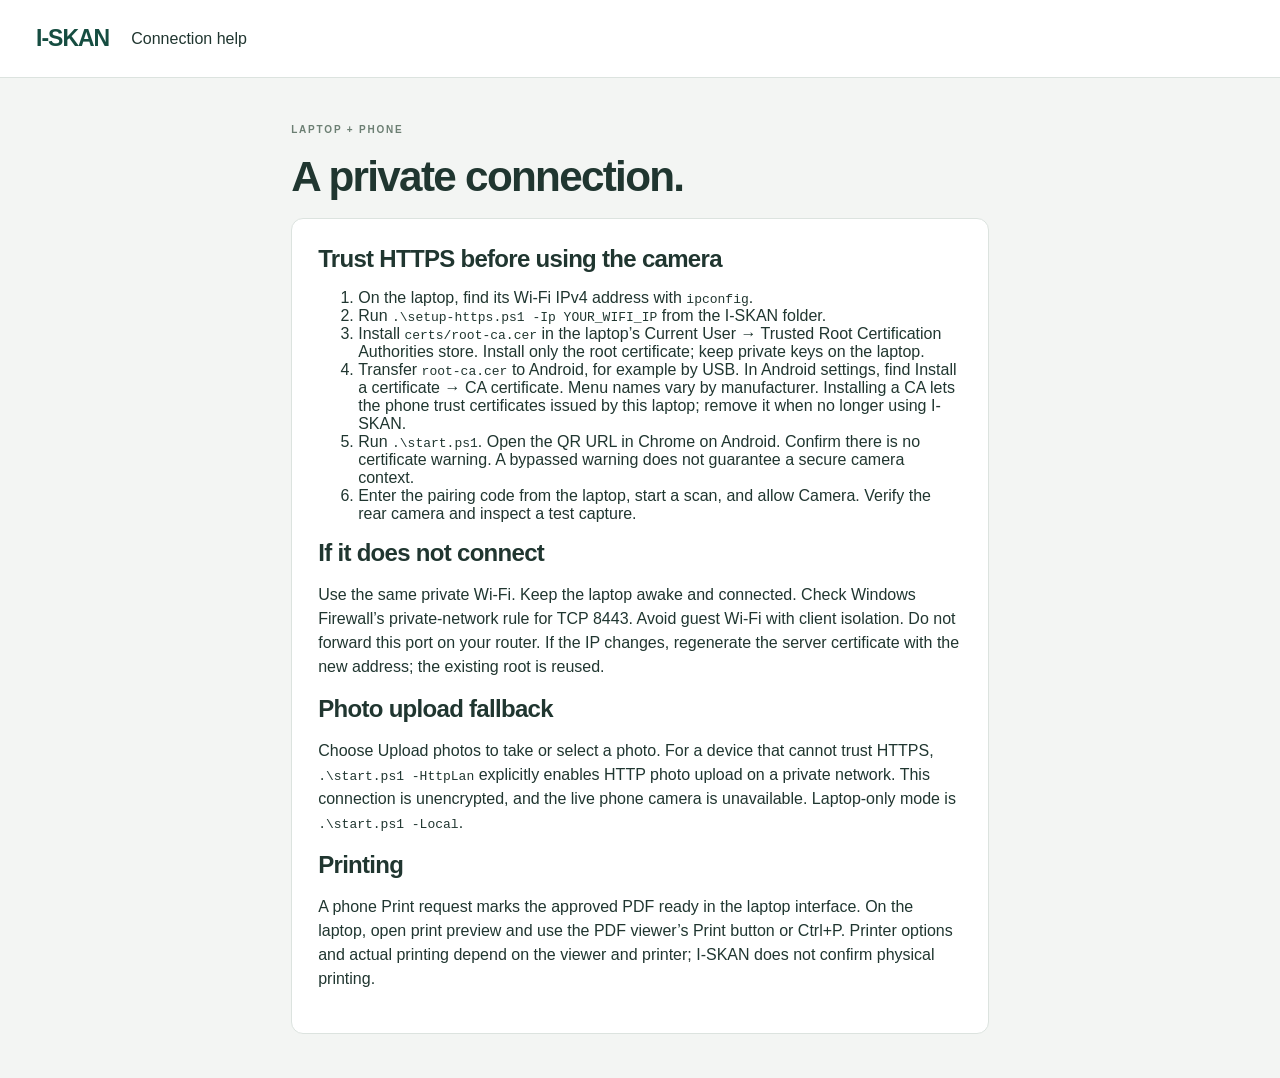
<file: static/setup.html>
<!doctype html><html lang="en"><head><meta charset="utf-8"><meta name="viewport" content="width=device-width, initial-scale=1"><title>I-SKAN connection help</title><link rel="stylesheet" href="/static/style.css"></head><body><header><a href="/" class="brand">I-SKAN</a><span>Connection help</span></header><article class="workspace" style="max-width:800px"><p class="eyebrow">LAPTOP + PHONE</p><h1>A private connection.</h1><div class="panel"><h2>Trust HTTPS before using the camera</h2><ol><li>On the laptop, find its Wi-Fi IPv4 address with <code>ipconfig</code>.</li><li>Run <code>.\setup-https.ps1 -Ip YOUR_WIFI_IP</code> from the I-SKAN folder.</li><li>Install <code>certs/root-ca.cer</code> in the laptop’s Current User → Trusted Root Certification Authorities store. Install only the root certificate; keep private keys on the laptop.</li><li>Transfer <code>root-ca.cer</code> to Android, for example by USB. In Android settings, find Install a certificate → CA certificate. Menu names vary by manufacturer. Installing a CA lets the phone trust certificates issued by this laptop; remove it when no longer using I-SKAN.</li><li>Run <code>.\start.ps1</code>. Open the QR URL in Chrome on Android. Confirm there is no certificate warning. A bypassed warning does not guarantee a secure camera context.</li><li>Enter the pairing code from the laptop, start a scan, and allow Camera. Verify the rear camera and inspect a test capture.</li></ol><h2>If it does not connect</h2><p>Use the same private Wi-Fi. Keep the laptop awake and connected. Check Windows Firewall’s private-network rule for TCP 8443. Avoid guest Wi-Fi with client isolation. Do not forward this port on your router. If the IP changes, regenerate the server certificate with the new address; the existing root is reused.</p><h2>Photo upload fallback</h2><p>Choose Upload photos to take or select a photo. For a device that cannot trust HTTPS, <code>.\start.ps1 -HttpLan</code> explicitly enables HTTP photo upload on a private network. This connection is unencrypted, and the live phone camera is unavailable. Laptop-only mode is <code>.\start.ps1 -Local</code>.</p><h2>Printing</h2><p>A phone Print request marks the approved PDF ready in the laptop interface. On the laptop, open print preview and use the PDF viewer’s Print button or Ctrl+P. Printer options and actual printing depend on the viewer and printer; I-SKAN does not confirm physical printing.</p></div></article></body></html>
</file>
<file: static/style.css>
:root{font-family:"Segoe UI",Arial,sans-serif;color:#203630;background:#f3f5f3;--green:#164d41;--muted:#62716a;--border:#dce3df;--radius:12px}*{box-sizing:border-box}body{margin:0}button,input,select{font:inherit}button,.button{border:1px solid #bdcbc3;border-radius:7px;background:white;color:var(--green);padding:10px 15px;cursor:pointer;font-weight:600;display:inline-flex;align-items:center;justify-content:center;text-decoration:none;gap:8px;min-height:43px}button:hover,.button:hover{background:#edf3ef}button:disabled{opacity:.45;cursor:default}.primary{color:white;background:var(--green);border-color:var(--green)}.primary:hover{background:#226454}.full{width:100%}.large{padding:15px 20px}.text-button{border:0;background:none;justify-content:flex-start;padding-left:0;font-weight:500}.danger{color:#9a3838}input,select{width:100%;min-width:0;border:1px solid #c6d1ca;border-radius:6px;padding:11px 12px;background:#fff;color:#203630;min-height:44px}input[type=checkbox],input[type=radio]{width:auto;min-height:auto;accent-color:var(--green)}label{display:flex;flex-direction:column;gap:7px;font-size:13px;font-weight:600}label:has(input[type=checkbox]){flex-direction:row;align-items:center}input:focus,select:focus,button:focus-visible,a:focus-visible{outline:3px solid #88b9a7;outline-offset:3px}header{height:78px;border-bottom:1px solid var(--border);padding:0 36px;display:flex;align-items:center;gap:22px;background:white}.brand{color:var(--green);font-size:23px;font-weight:750;letter-spacing:-1px;text-decoration:none;display:flex;align-items:center;gap:10px}.brand-mark{display:grid;place-items:center;border:2px solid var(--green);width:30px;height:34px;font-size:18px;border-radius:4px}.tag{font-size:13px;color:var(--muted)}#connection{margin-left:auto;font-size:12px;display:flex;align-items:center;gap:7px}#connection::before{content:"";height:7px;width:7px;border-radius:50%;background:#5c9170}#connection.offline::before{background:#b74e41}main{display:grid;grid-template-columns:260px 1fr;min-height:calc(100dvh - 78px)}aside{border-right:1px solid var(--border);padding:28px 24px;display:flex;flex-direction:column;gap:18px;background:#f9faf9}.aside-label{font-size:10px;font-weight:700;letter-spacing:1.4px;color:var(--muted);margin-top:14px}nav{display:flex;flex-direction:column;gap:5px}.draft{display:block;text-align:left;background:none;border-color:transparent;overflow:hidden;text-overflow:ellipsis;white-space:nowrap}.draft.active{background:#e4eee7;border-color:#d0ded5}.draft small{display:block;color:var(--muted);font-size:11px;margin-top:4px}.pairing{border-top:1px solid var(--border);padding-top:20px;font-size:12px;overflow-wrap:anywhere}.pairing img{width:140px;display:block}.pairing a{color:var(--green)}.totals{margin-top:auto;padding-top:24px;font-size:13px;color:var(--muted)}.totals strong{color:var(--green)}.totals p{font-size:11px}.workspace{padding:44px clamp(20px,4vw,70px);max-width:1500px;width:100%;margin:auto}.eyebrow{font-size:10px;letter-spacing:1.8px;font-weight:750;color:#6c7f73;margin:0 0 16px}h1{font-size:clamp(30px,3.3vw,48px);line-height:1.13;letter-spacing:-1.7px;margin:0 0 17px;font-weight:650}h2{font-size:24px;letter-spacing:-.7px;margin:0 0 10px}p{line-height:1.5}.intro{font-size:16px;color:var(--muted);margin-bottom:30px}.panel{background:white;border:1px solid var(--border);border-radius:var(--radius);padding:26px}.setup-form{max-width:650px;display:flex;flex-direction:column;gap:22px}fieldset{border:0;margin:0;padding:0;display:flex;flex-direction:column;gap:16px}legend{padding:0 0 16px;font-weight:650;font-size:15px}.segmented{display:grid;grid-template-columns:1fr 1fr;background:#f1f5f2;border-radius:8px;padding:4px;gap:4px}.segmented label{position:relative}.segmented input{position:absolute;opacity:0}.segmented span{padding:12px;text-align:center;cursor:pointer}.segmented input:checked+span{background:white;box-shadow:0 1px 4px #2642361a;border-radius:5px}.segmented input:focus-visible+span{outline:2px solid #88b9a7}.fields{display:grid;grid-template-columns:repeat(auto-fit,minmax(100px,1fr));gap:16px}.hint{font-size:12px;color:var(--muted);line-height:1.5;margin:8px 0}.optional{font-weight:400;color:var(--muted)}.session-heading,.section-title{display:flex;justify-content:space-between;align-items:center;gap:20px;margin-bottom:24px}.session-heading h1{font-size:32px;margin-bottom:8px}.session-heading p:last-child{font-size:13px;color:var(--muted);margin:0}.session-heading .eyebrow{margin-bottom:12px}.toolbar{display:flex;align-items:center;justify-content:space-between;gap:20px;flex-wrap:wrap}.actions{display:flex;align-items:center;gap:9px;flex-wrap:wrap}.actions label{min-width:90px}#expected-inline{width:75px;font-size:10px;gap:2px}#expected-input{padding:6px;min-height:34px}.empty{min-height:240px;display:flex;flex-direction:column;align-items:center;justify-content:center;text-align:center;color:var(--muted)}.empty h2{font-size:18px;letter-spacing:-.3px;margin:20px 0 0}.empty p{font-size:13px}.paper-symbol{width:44px;height:57px;border:1.5px solid #9caf9f;border-radius:3px;background:repeating-linear-gradient(transparent 0 10px,#dce6dd 10px 11px) 8px 10px/26px 32px no-repeat}.pages{display:grid;grid-template-columns:repeat(auto-fill,minmax(155px,1fr));gap:18px;margin:24px 0}.page-tile{border:1px solid var(--border);border-radius:8px;overflow:hidden;background:#f6f7f6}.page-image{width:100%;height:195px;object-fit:contain;display:block;background:#e8ece9;cursor:pointer}.page-info{padding:12px}.page-info strong{font-size:12px}.page-info p{font-size:11px;color:var(--muted);margin:7px 0;min-height:32px}.page-buttons{display:flex;flex-wrap:wrap;gap:5px}.page-buttons button{font-size:11px;padding:5px 7px;min-height:32px}.process-bar{border-top:1px solid var(--border);padding-top:18px;display:flex;align-items:center;justify-content:space-between;gap:16px}.process-bar p{font-size:12px;color:var(--muted)}#verify{margin-top:28px}.verification-layout{display:grid;grid-template-columns:minmax(0,1.25fr) minmax(250px,1fr);gap:30px}.preview-controls{display:flex;justify-content:space-between;align-items:center;gap:15px;margin-bottom:12px}.preview-controls label{font-size:11px}.document-preview{background:#e9edea;border-radius:8px;padding:14px;max-height:760px;overflow:auto;display:flex;justify-content:center;align-items:flex-start}.document-preview img{width:100%;height:auto;box-shadow:0 2px 7px #233c3420}.verification-layout form{display:flex;flex-direction:column;gap:14px}.verification-layout form .hint{margin-top:-7px}#approval-state{font-size:11px;color:var(--muted)}.finish-actions{display:grid;grid-template-columns:1fr 1fr;gap:8px}.finish-actions button:last-child{grid-column:1/-1}.banner{padding:14px;background:#e2eee5;border:1px solid #bed2c3;border-radius:8px;margin-bottom:20px;display:flex;align-items:center;justify-content:space-between;gap:16px;font-size:13px}.viewfinder{margin-top:22px;background:#12221d;border-radius:8px;position:relative;overflow:hidden;max-height:70dvh;aspect-ratio:3/4;max-width:660px;margin-inline:auto}.viewfinder video{width:100%;height:100%;object-fit:contain}#paper-guide{position:absolute;left:50%;top:50%;transform:translate(-50%,-50%);width:72%;border:1px dashed #ffffffb3;border-radius:3px;max-height:90%;pointer-events:none}#detected{position:absolute;inset:0;width:100%;height:100%;pointer-events:none}#detected polygon{fill:none;stroke:#a5e6b5;stroke-width:.004}#feedback{position:absolute;bottom:22px;left:50%;transform:translateX(-50%);background:#11231ed9;color:white;border-radius:30px;padding:8px 15px;font-size:13px;white-space:nowrap}.camera-controls{display:flex;align-items:flex-end;justify-content:center;gap:12px;margin-top:16px;flex-wrap:wrap}.camera-controls label{max-width:230px}.pair{max-width:540px;margin:70px auto}.pair h1{font-size:32px}.pair form{display:flex;gap:12px;align-items:flex-end}.pair form label{flex:1}dialog{border:1px solid var(--border);border-radius:12px;max-width:850px;width:calc(100% - 32px);padding:26px;max-height:92dvh;overflow:auto;color:#203630}dialog::backdrop{background:#142c25a8}dialog h2{margin:0}dialog p{font-size:13px;color:var(--muted)}#crop-canvas{position:relative;margin:18px auto;max-height:60dvh;width:max-content;max-width:100%;line-height:0}#crop-image{display:block;max-width:100%;max-height:60dvh;object-fit:contain}#crop-overlay{position:absolute;inset:0;width:100%;height:100%;touch-action:none}#crop-overlay polygon{fill:#2b98791c;stroke:#177d5f;stroke-width:4;vector-effect:non-scaling-stroke}#crop-overlay circle{fill:white;stroke:#177d5f;stroke-width:3;vector-effect:non-scaling-stroke;cursor:grab}#settings-form{display:flex;flex-direction:column;gap:20px}#settings-form fieldset{border-top:1px solid var(--border);padding-top:14px}#settings-form legend{padding:8px 0 0}#folder-form{display:flex;flex-direction:column;gap:16px}#notice{position:sticky;top:0;z-index:10;padding:13px 35px;background:#fff0d5;border-bottom:1px solid #ead3a7;color:#62420c;font-size:13px;display:flex;align-items:center;justify-content:space-between;gap:16px}#notice button{min-height:28px;padding:3px 10px;background:transparent;color:inherit;border-color:#d1b376}table{width:100%;border-collapse:collapse;font-size:13px;text-align:left}td,th{padding:14px 8px;border-bottom:1px solid var(--border)}th{font-size:10px;text-transform:uppercase;letter-spacing:1px;color:var(--muted)}[hidden]{display:none!important}@media(max-width:1000px){main{grid-template-columns:210px 1fr}aside{padding:24px 16px}.workspace{padding:30px 24px}.verification-layout{grid-template-columns:1fr}}@media(max-width:650px){header{height:64px;padding:0 18px}.tag{display:none}.brand{font-size:21px}main{display:block}aside{padding:14px 18px;border-right:0;border-bottom:1px solid var(--border);gap:10px}aside #new-scan{width:auto;align-self:flex-start}aside .aside-label,aside .totals{display:none}aside nav{flex-direction:row;overflow-x:auto}aside nav .draft{min-width:135px;max-width:170px;font-size:12px}aside .pairing{display:none}aside #history-button{position:absolute;right:18px;top:83px}.workspace{padding:26px 16px}.panel{padding:18px}.session-heading{align-items:flex-start;gap:10px}.session-heading button{font-size:11px;padding:8px}.session-heading h1{font-size:25px}.session-heading .eyebrow{font-size:9px}.toolbar .actions{width:100%;gap:7px}.toolbar button,.toolbar .button{font-size:12px;padding:8px 11px}.pages{grid-template-columns:repeat(2,minmax(0,1fr));gap:10px}.page-image{height:190px}.page-info{padding:9px}.process-bar{align-items:flex-start;flex-direction:column}.process-bar button{width:100%}.verification-layout{gap:22px}.section-title h2{font-size:23px}#approval-state{max-width:100px;text-align:right}.camera-controls{gap:8px}.camera-controls button{font-size:12px}.viewfinder{max-height:none}.pair{margin:36px 16px}.pair form{flex-direction:column;align-items:stretch}.banner{flex-direction:column;align-items:flex-start}dialog{padding:18px}}@media(prefers-reduced-motion:reduce){*{scroll-behavior:auto!important}}
.help-link{font-size:12px;color:var(--green);margin-left:auto}header .help-link+#connection{margin-left:0}@media(max-width:650px){header{gap:12px}}
</file>
